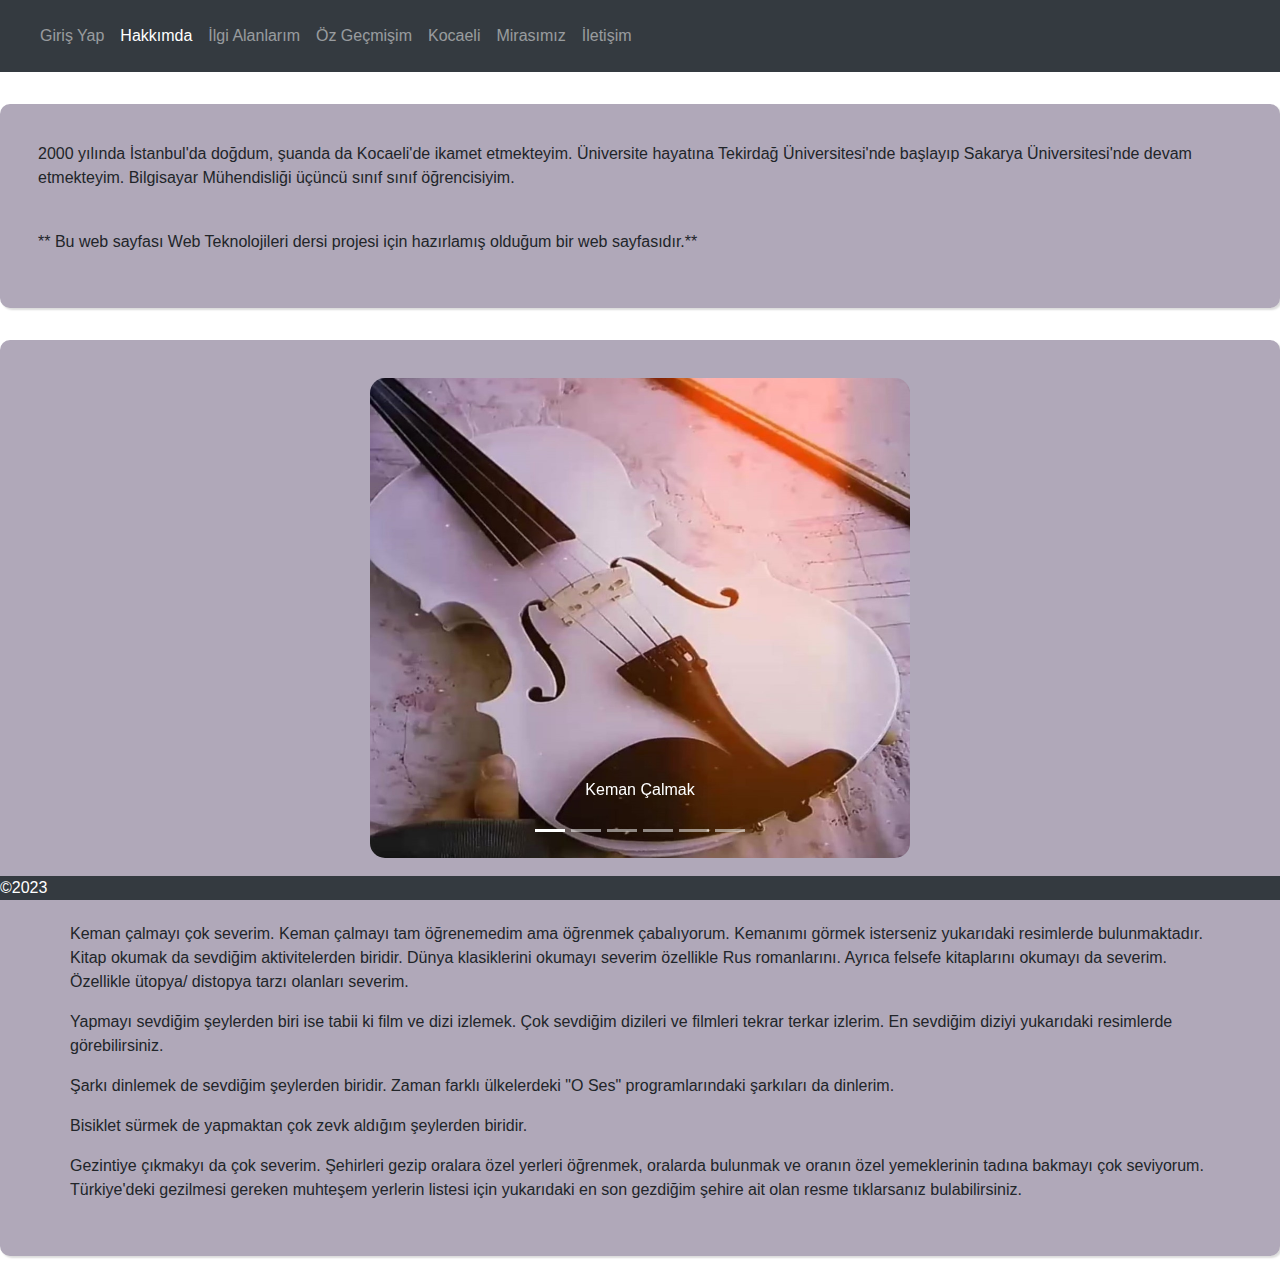
<file: www/index.html>
<!doctype html>
<html lang="tr-TR">
  <head>
    <meta charset="utf-8">
    <meta name="viewport" content="width=device-width, initial-scale=1, shrink-to-fit=no">
    
    <link rel="stylesheet" href="css/main.css">
    <link rel="stylesheet" href="css/kocaeli.css">
	
    <link rel="stylesheet" href="https://stackpath.bootstrapcdn.com/bootstrap/4.4.1/css/bootstrap.min.css" integrity="sha384-Vkoo8x4CGsO3+Hhxv8T/Q5PaXtkKtu6ug5TOeNV6gBiFeWPGFN9MuhOf23Q9Ifjh" crossorigin="anonymous">


    <title>Hakkımda</title>
  </head>
  <body>
  
    <div class="navbar navbar-dark bg-dark text-white navbar-expand-lg navbar-fixed-top" id="top">
        
		<nav class="navbar navbar-expand-lg">            
            <button class="navbar-toggler" type="button" data-toggle="collapse" data-target="#navbarNav" >
                  <span class="navbar-toggler-icon"></span>
            </button>
            <div class="collapse navbar-collapse" id="navbarNav">
              <ul class="navbar-nav">
				<li class="nav-item">
                    <a class="nav-link" href="login.html">Giriş Yap</a>
                </li>
                <li class="nav-item active">
                  <a class="nav-link" href="hakkimda.html">Hakkımda</a>
                </li>
				<li class="nav-item">
                    <a class="nav-link" href="ilgialanlarim.html">İlgi Alanlarım</a>
                </li>
                <li class="nav-item">
                  <a class="nav-link" href="cv.html">Öz Geçmişim</a>
                </li>
                <li class="nav-item">
                  <a class="nav-link" href="sehrim.html">Kocaeli</a>
                </li>
				<li class="nav-item">
                    <a class="nav-link" href="mirasimiz.html">Mirasımız</a>
                </li>
                <li class="nav-item">
                    <a class="nav-link" href="iletisim.html">İletişim</a>
                </li>
                
              </ul>
            </div>
            
        </nav>        
    </div>
        <div class="col-md-3"></div>
            <div class="col-lg-20 kocaelispor">
               
                <p>2000 yılında İstanbul'da doğdum, şuanda da Kocaeli'de ikamet etmekteyim. 
				Üniversite hayatına Tekirdağ Üniversitesi'nde başlayıp Sakarya Üniversitesi'nde devam etmekteyim. Bilgisayar Mühendisliği üçüncü sınıf sınıf öğrencisiyim.
                </p>
				<br>
                   <p>** Bu web sayfası Web Teknolojileri dersi projesi için hazırlamış olduğum bir web sayfasıdır.**
				</p>
            </div>
			
            <div class="col-md-4"></div>
       
    
	
	
<div class="col-md-0"></div>
			<div class="colspan-md-6 kocaelispor">
			<div class="container">
	    <div class="row">
		    <div class="col-md-3"></div>
			
			<div class="col-md-3"></div>
		</div>
		<div class="row">
            <div class="col-md-3"></div>
            <div class="col-md-6 hakkimdaslider">
                <div id="carouselExampleCaptions" class="carousel slide" data-ride="carousel">
                    <ol class="carousel-indicators">
                      <li data-target="#carouselExampleCaptions" data-slide-to="0" class="active"></li>
                      <li data-target="#carouselExampleCaptions" data-slide-to="1"></li>
                      <li data-target="#carouselExampleCaptions" data-slide-to="2"></li>
                      <li data-target="#carouselExampleCaptions" data-slide-to="3"></li>
					  <li data-target="#carouselExampleCaptions" data-slide-to="4"></li>
					  <li data-target="#carouselExampleCaptions" data-slide-to="5"></li>
                    </ol>
                     <div class="carousel-inner">
                      <div class="carousel-item active">
                        <img src="resimler/keman.jpg" class="d-block w-100" alt="..."></a>
                        <div class="carousel-caption d-none d-md-block">
                          <h5></h5>
                          <p>Keman Çalmak</p>
                        </div>
                      </div>
                      <div class="carousel-item">
                       <img src="resimler/library.jpg" class="d-block w-100" alt="..."></a>
                        <div class="carousel-caption d-none d-md-block">
                          <h5></h5>
                          <p>Kitap Okumak</p>
                        </div>
                      </div>
					  <div class="carousel-item">
                       <img src="resimler/friends.jpg" class="d-block w-100" alt="..."></a>
                        <div class="carousel-caption d-none d-md-block">
                          <h5></h5>
                          <p>Dizi/Film İzlemek</p>
                        </div>
                      </div>
                      <div class="carousel-item">
                        <img src="resimler/music.jpg" class="d-block w-100" alt="..."></a>
                        <div class="carousel-caption d-none d-md-block">
                          <h5></h5>
                          <p>Müzik Dinlemek</p>
                        </div>
                      </div>
					  <div class="carousel-item">
                       <img src="resimler/bisiklet.jpg" class="d-block w-100" alt="..."></a>
                        <div class="carousel-caption d-none d-md-block">
                          <h5></h5>
                          <p>Bisiklete Bimek</p>
                        </div>
                      </div>
                      <div class="carousel-item">
                        <a href="https://onedio.com/haber/turkiye-de-olmeden-once-ziyaret-etmeniz-gereken-20-gercekustu-mekan-412319"><img src="resimler/eskisehir.jpg" class="d-block w-100" alt="..."></a>
                        <div class="carousel-caption d-none d-md-block">
                          <h5></h5>
                          <p>Gezmek</p>
                        </div>
                      </div>
                    </div>
                   
                  </div>
            </div>
			<h8>Keman çalmayı çok severim. Keman çalmayı tam öğrenemedim ama öğrenmek çabalıyorum. Kemanımı görmek isterseniz yukarıdaki resimlerde bulunmaktadır.
			</h8>
			<p>Kitap okumak da sevdiğim aktivitelerden biridir. Dünya klasiklerini okumayı severim özellikle Rus romanlarını. Ayrıca felsefe kitaplarını okumayı da severim.
				Özellikle ütopya/ distopya tarzı olanları severim.
			</p>
			<p>Yapmayı sevdiğim şeylerden biri ise tabii ki film ve dizi izlemek. Çok sevdiğim dizileri ve filmleri tekrar terkar izlerim. 
			En sevdiğim diziyi yukarıdaki resimlerde görebilirsiniz.
			</p>
			<p>Şarkı dinlemek de sevdiğim şeylerden biridir. Zaman farklı ülkelerdeki "O Ses" programlarındaki şarkıları da dinlerim.
			</p>
			<p>Bisiklet sürmek de yapmaktan çok zevk aldığım şeylerden biridir.
			</p>
			<p>Gezintiye çıkmakyı da çok severim. Şehirleri gezip oralara özel yerleri öğrenmek, oralarda bulunmak ve oranın özel yemeklerinin tadına bakmayı çok seviyorum.
			Türkiye'deki gezilmesi gereken muhteşem yerlerin listesi için yukarıdaki en son gezdiğim şehire ait olan resme tıklarsanız bulabilirsiniz.
			</p>
			</div>
        </div>
	</div>
    <footer class="fixed-bottom bg-dark text-white mt-5">
        ©2023
    </footer>
    
	<script src="https://code.jquery.com/jquery-3.4.1.slim.min.js" integrity="sha384-J6qa4849blE2+poT4WnyKhv5vZF5SrPo0iEjwBvKU7imGFAV0wwj1yYfoRSJoZ+n" crossorigin="anonymous"></script>
    <script src="https://cdn.jsdelivr.net/npm/popper.js@1.16.0/dist/umd/popper.min.js" integrity="sha384-Q6E9RHvbIyZFJoft+2mJbHaEWldlvI9IOYy5n3zV9zzTtmI3UksdQRVvoxMfooAo" crossorigin="anonymous"></script>
    <script src="https://stackpath.bootstrapcdn.com/bootstrap/4.4.1/js/bootstrap.min.js" integrity="sha384-wfSDF2E50Y2D1uUdj0O3uMBJnjuUD4Ih7YwaYd1iqfktj0Uod8GCExl3Og8ifwB6" crossorigin="anonymous"></script>
 
    </body>
</html>
</file>
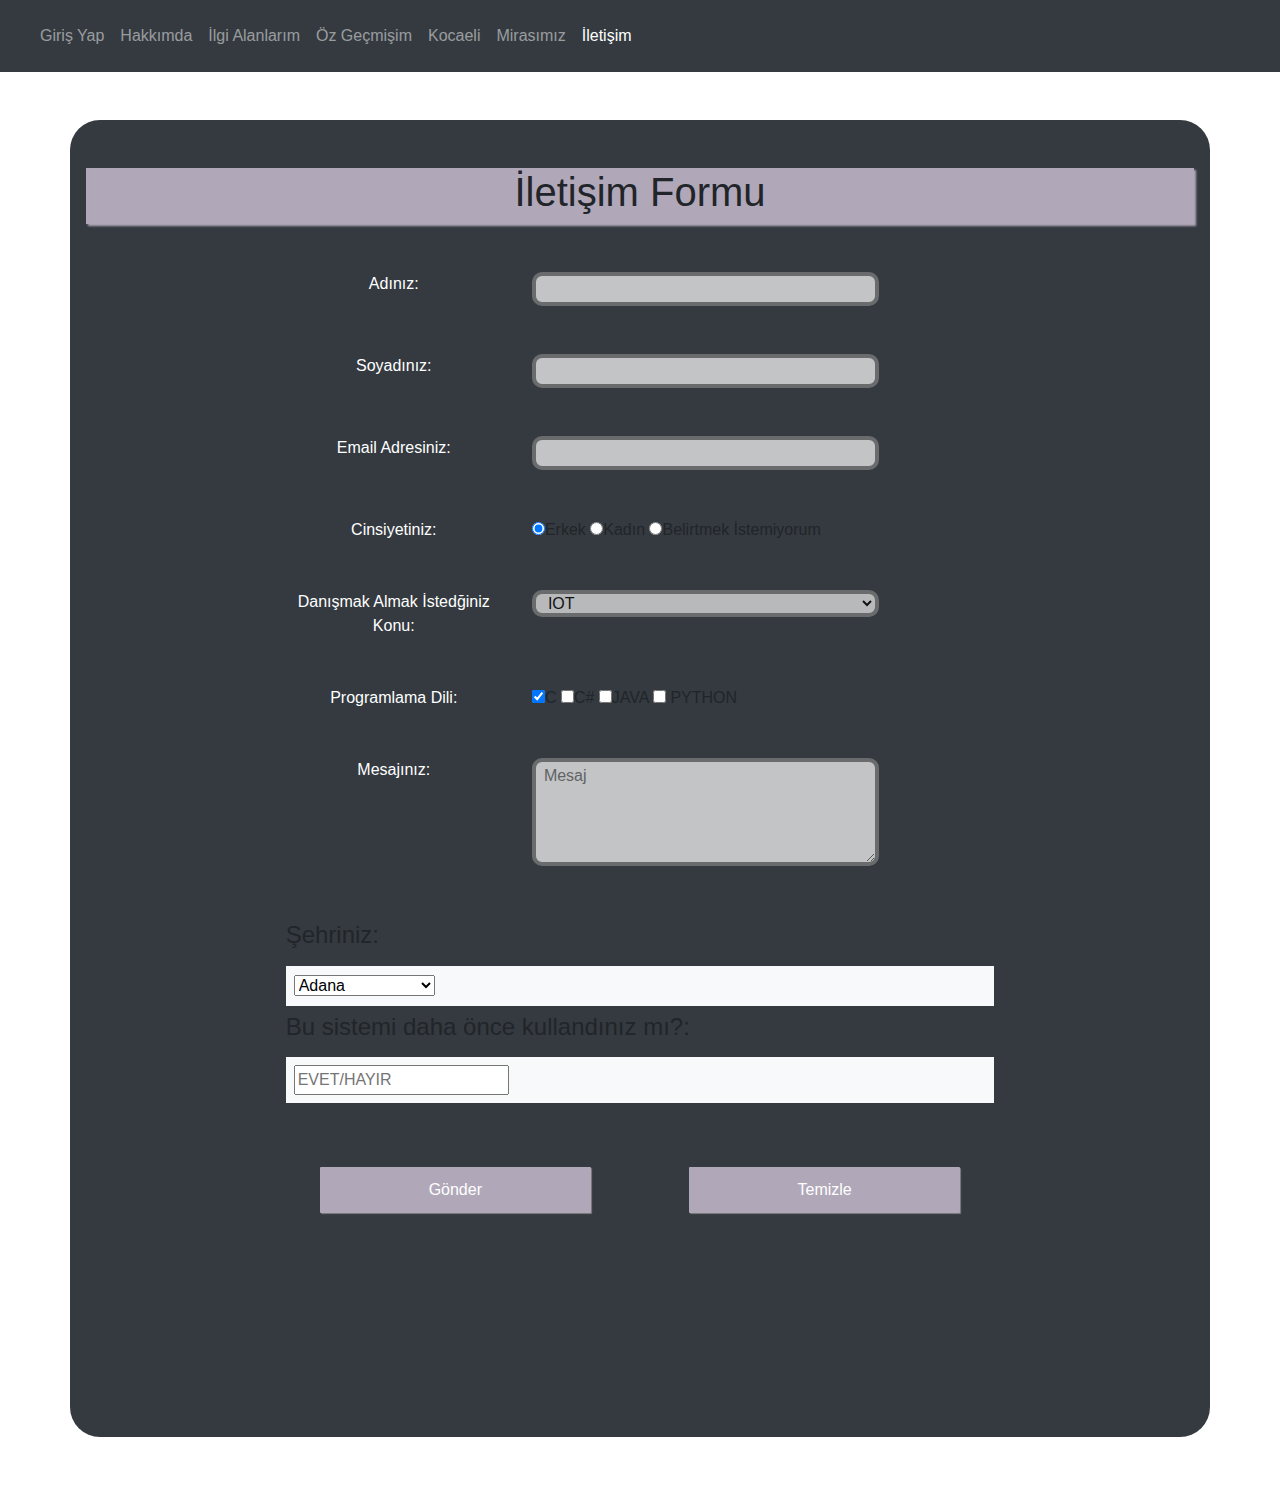
<file: www/iletisim.html>
<!doctype html>
<html lang="tr-TR">
  <head>
    <meta charset="utf-8">
    <meta name="viewport" content="width=device-width, initial-scale=1, shrink-to-fit=no">
    
    <link rel="stylesheet" href="css/main.css">
    <link rel="stylesheet" href="css/iletisim.css">
    
    <link rel="stylesheet" href="https://stackpath.bootstrapcdn.com/bootstrap/4.4.1/css/bootstrap.min.css" integrity="sha384-Vkoo8x4CGsO3+Hhxv8T/Q5PaXtkKtu6ug5TOeNV6gBiFeWPGFN9MuhOf23Q9Ifjh" crossorigin="anonymous">

    <title>İletişim</title>
  </head>
  <body>
    <div class="navbar navbar-dark bg-dark text-white navbar-expand-lg navbar-fixed-top" id="top">
        
		<nav class="navbar navbar-expand-lg">            
            <button class="navbar-toggler" type="button" data-toggle="collapse" data-target="#navbarNav" >
                  <span class="navbar-toggler-icon"></span>
            </button>
            <div class="collapse navbar-collapse" id="navbarNav">
              <ul class="navbar-nav">
				<li class="nav-item">
                    <a class="nav-link" href="login.html">Giriş Yap</a>
                </li>
                <li class="nav-item ">
                  <a class="nav-link" href="hakkimda.html">Hakkımda</a>
                </li>
				<li class="nav-item">
                    <a class="nav-link" href="ilgialanlarim.html">İlgi Alanlarım</a>
                </li>
                <li class="nav-item">
                  <a class="nav-link" href="cv.html">Öz Geçmişim</a>
                </li>
                <li class="nav-item">
                  <a class="nav-link" href="sehrim.html">Kocaeli</a>
                </li>
				<li class="nav-item">
                    <a class="nav-link" href="mirasimiz.html">Mirasımız</a>
                </li>
                <li class="nav-item active">
                    <a class="nav-link" href="iletisim.html">İletişim</a>
                </li>
                
              </ul>
            </div>
            
        </nav>        
    </div>
	<section class="mb-5 mt-5">
  <div class="container bg-info  p-3 bg-dark" style="border-radius: 30px;">
   
    <div class="container">
        <div class="row">
            <div class="col-md-12 baslik"><h1>İletişim Formu</h1></div>
        </div>
        <div class="row">
            <div class="col-md-2"></div>
            <div class="col-md-8">
                <form action="php/iletisim.php" method="POST" name="form" onsubmit="return iletisimKontrol()">
                    <div class="row inputsbosluk">
                        <div class="col-md-4 label2">Adınız:</div>
                        <div class="col-md-8"><input type="text" name="adiniz" id="adiniz" class="text" ></div>
                    </div>
                    <div class="row inputsbosluk">
                        <div class="col-md-4 label2">Soyadınız:</div>
                        <div class="col-md-8"><input type="text" name="soyadiniz" id="soyadiniz" class="text" ></div>
                    </div>
                    <div class="row inputsbosluk">
                        <div class="col-md-4 label2">Email Adresiniz:</div>
                        <div class="col-md-8"><input type="email" name="mailiniz" id="mailiniz" class="text" ></div>
                    </div>
                    <div class="row inputsbosluk">
                        <div class="col-md-4 label2">Cinsiyetiniz:</div>
                        <div class="col-md-8">
                            <input type="radio" name="cinsiyet" value="erk" checked >Erkek
                            <input type="radio" name="cinsiyet" value="kad">Kadın
							<input type="radio" name="cinsiyet" value="no">Belirtmek İstemiyorum
                        </div>
                    </div>
					  
                    <div class="row inputsbosluk">
                        <div class="col-md-4 label2">Danışmak Almak İstedğiniz Konu:</div>
                        <div class="col-md-8">
                            <select name="konu" class="text">
                                <option  value="iot" selected>IOT</option>
								<option value="yazilim">YAZILIM</option>
								<option value="siber">SİBER GÜVENLİK</option>
                                <option value="gomulu">GÖMÜLÜ SİSTEMLER</option>
                                
                            </select>
                        </div>
                    </div>
                    <div class="row inputsbosluk">
                        <div class="col-md-4 label2">Programlama Dili:</div>
                        <div class="col-md-8" id="dil">
                            <input type="checkbox" name="dil[]" value="Cpp" checked>C
                            <input type="checkbox" name="dil[]" value="Html" >C#
                            <input type="checkbox" name="dil[]" value="Css">JAVA
                            <input type="checkbox" name="dil[]" value="Javascript"> PYTHON
                        </div>
                    </div>
                    <div class="row inputsbosluk">
                        <div class="col-md-4 label2">Mesajınız:</div>
                        <div class="col-md-8"><textarea name="mesajiniz" id="mesajiniz" class="text" cols="60" rows="4" placeholder="Mesaj" ></textarea></div>
                    </div>
					    <div class="mb-3">
        <label for="last-name" class="col-form-label2"><h4>Şehriniz:</h4></label>
        <div class="container bg-light  p-2"><select name="Sehir" id="Sehir">
          
          <option value="1">Adana</option>
          <option value="2">Adıyaman</option>
          <option value="3">Afyonkarahisar</option>
          <option value="4">Ağrı</option>
          <option value="5">Amasya</option>
          <option value="6">Ankara</option>
          <option value="7">Antalya</option>
          <option value="8">Artvin</option>
          <option value="9">Aydın</option>
          <option value="10">Balıkesir</option>
          <option value="11">Bilecik</option>
          <option value="12">Bingöl</option>
          <option value="13">Bitlis</option>
          <option value="14">Bolu</option>
          <option value="15">Burdur</option>
          <option value="16">Bursa</option>
          <option value="17">Çanakkale</option>
          <option value="18">Çankırı</option>
          <option value="19">Çorum</option>
          <option value="20">Denizli</option>
          <option value="21">Diyarbakır</option>
          <option value="22">Edirne</option>
          <option value="23">Elazığ</option>
          <option value="24">Erzincan</option>
          <option value="25">Erzurum</option>
          <option value="26">Eskişehir</option>
          <option value="27">Gaziantep</option>
          <option value="28">Giresun</option>
          <option value="29">Gümüşhane</option>
          <option value="30">Hakkâri</option>
          <option value="31">Hatay</option>
          <option value="32">Isparta</option>
          <option value="33">Mersin</option>
          <option value="34">İstanbul</option>
          <option value="35">İzmir</option>
          <option value="36">Kars</option>
          <option value="37">Kastamonu</option>
          <option value="38">Kayseri</option>
          <option value="39">Kırklareli</option>
          <option value="40">Kırşehir</option>
          <option value="41">Kocaeli</option>
          <option value="42">Konya</option>
          <option value="43">Kütahya</option>
          <option value="44">Malatya</option>
          <option value="45">Manisa</option>
          <option value="46">Kahramanmaraş</option>
          <option value="47">Mardin</option>
          <option value="48">Muğla</option>
          <option value="49">Muş</option>
          <option value="50">Nevşehir</option>
          <option value="51">Niğde</option>
          <option value="52">Ordu</option>
          <option value="53">Rize</option>
          <option value="54">Sakarya</option>
          <option value="55">Samsun</option>
          <option value="56">Siirt</option>
          <option value="57">Sinop</option>
          <option value="58">Sivas</option>
          <option value="59">Tekirdağ</option>
          <option value="60">Tokat</option>
          <option value="61">Trabzon</option>
          <option value="62">Tunceli</option>
          <option value="63">Şanlıurfa</option>
          <option value="64">Uşak</option>
          <option value="65">Van</option>
          <option value="66">Yozgat</option>
          <option value="67">Zonguldak</option>
          <option value="68">Aksaray</option>
          <option value="69">Bayburt</option>
          <option value="70">Karaman</option>
          <option value="71">Kırıkkale</option>
          <option value="72">Batman</option>
          <option value="73">Şırnak</option>
          <option value="74">Bartın</option>
          <option value="75">Ardahan</option>
          <option value="76">Iğdır</option>
          <option value="77">Yalova</option>
          <option value="78">Karabük</option>
          <option value="79">Kilis</option>
          <option value="80">Osmaniye</option>
          <option value="81">Düzce</option>
      </select>
        </div>
		<div class="mb-3">
            <label for="phone" class="col-form-label"><h4>Bu sistemi daha önce kullandınız mı?:</h4></label> <br>
            <div class="container bg-light p-2">
              <input type="text" list="Durum" placeholder="EVET/HAYIR">
              <datalist id="Durum" name="Durum">
                <option name="1" >Evet</option>
                <option name="2" >Hayır</option>
            </datalist>
            </div>
          </div>
                    <div class="row inputsbosluk">
                        <div class="col-md-6 button"><button type="submit" name="gonder"id="gonder">Gönder</button></div>
                        <div class="col-md-6 button"><button type="reset">Temizle</button></div>
                    </div>
                    <div class="row inputsbosluk">
                        <div class="col-md-2"></div>
                        <div class="col-md-8 uyari" id="uyari">Gerekli Alanları Doldurunuz</div>
                        <div class="col-md-2"></div>
                    </div>
					</script>
                </form>
                <script src="js/iletisim.js"></script> 
            </div>
        </div>
    </div>   
	</section>
    
   	 <script src="https://code.jquery.com/jquery-3.4.1.slim.min.js" integrity="sha384-J6qa4849blE2+poT4WnyKhv5vZF5SrPo0iEjwBvKU7imGFAV0wwj1yYfoRSJoZ+n" crossorigin="anonymous"></script>
    <script src="https://cdn.jsdelivr.net/npm/popper.js@1.16.0/dist/umd/popper.min.js" integrity="sha384-Q6E9RHvbIyZFJoft+2mJbHaEWldlvI9IOYy5n3zV9zzTtmI3UksdQRVvoxMfooAo" crossorigin="anonymous"></script>
    <script src="https://stackpath.bootstrapcdn.com/bootstrap/4.4.1/js/bootstrap.min.js" integrity="sha384-wfSDF2E50Y2D1uUdj0O3uMBJnjuUD4Ih7YwaYd1iqfktj0Uod8GCExl3Og8ifwB6" crossorigin="anonymous"></script>
 
  </body>
  
</html>
</file>
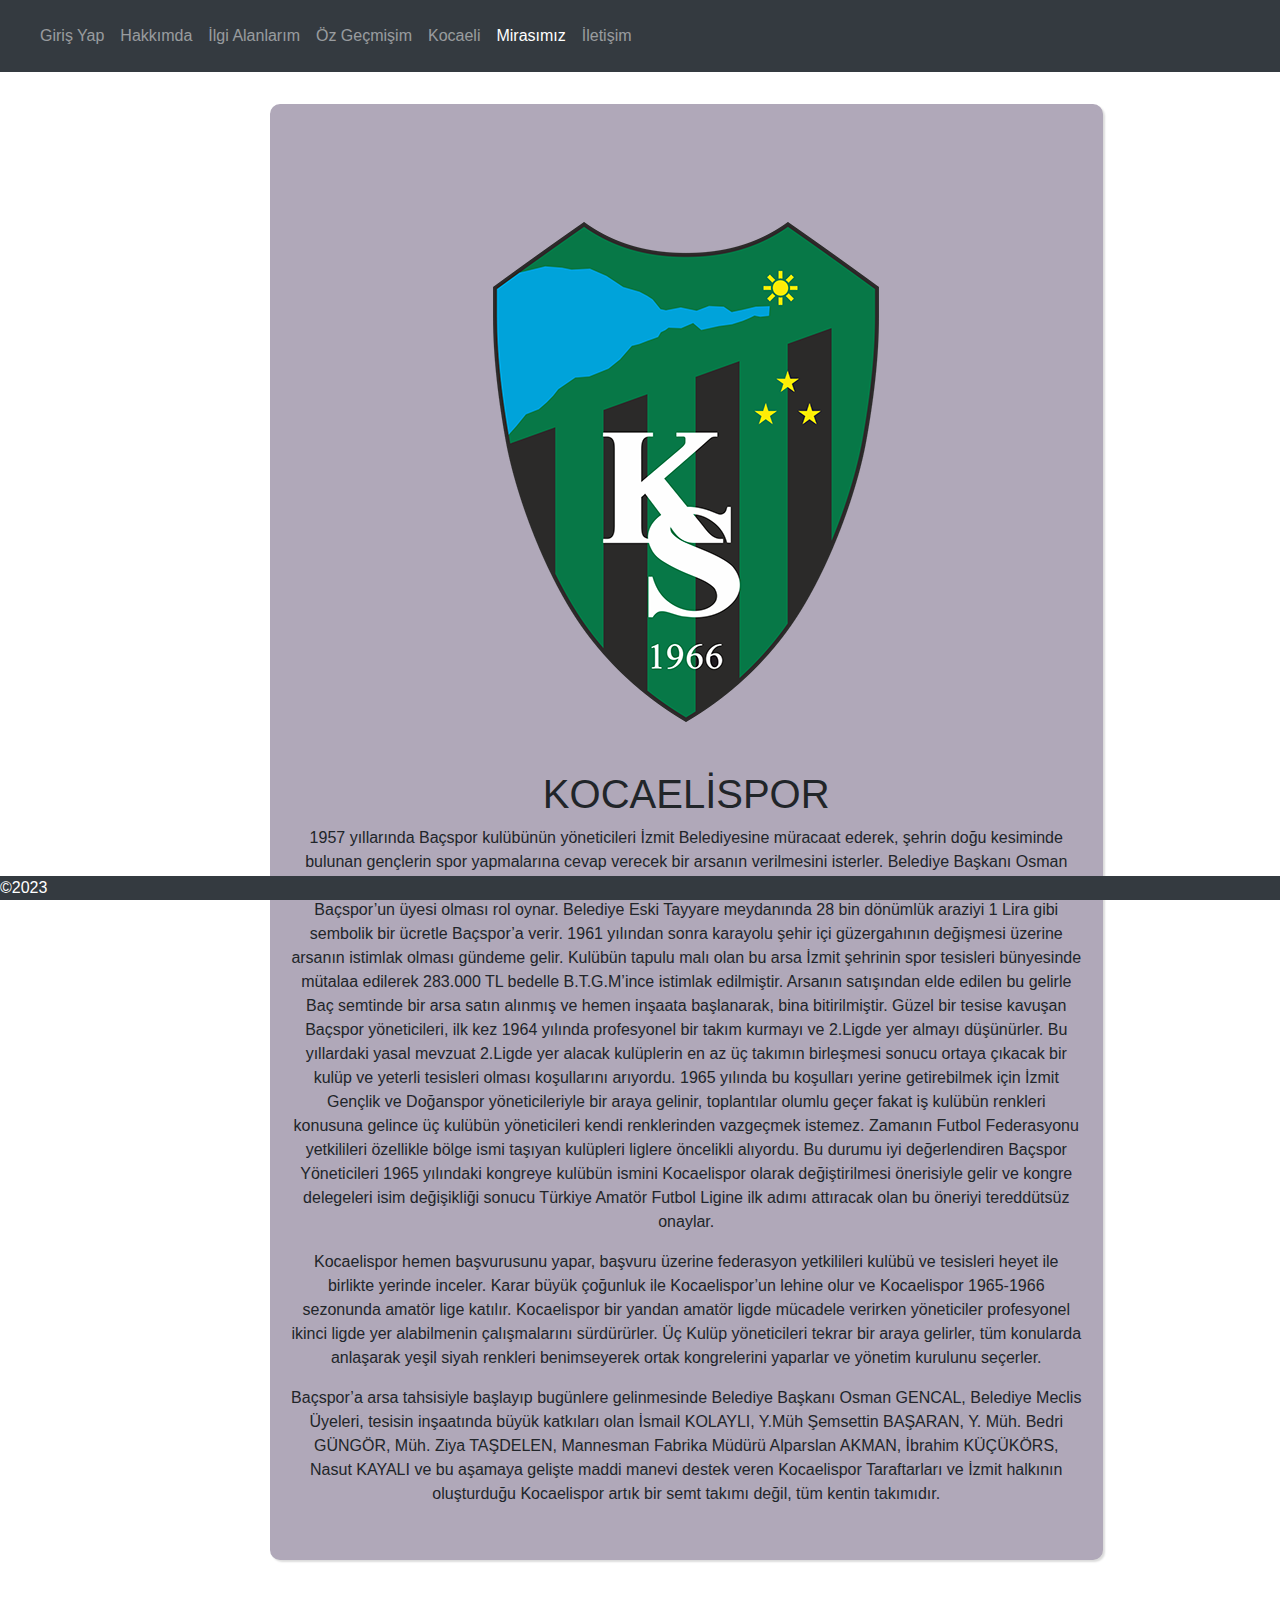
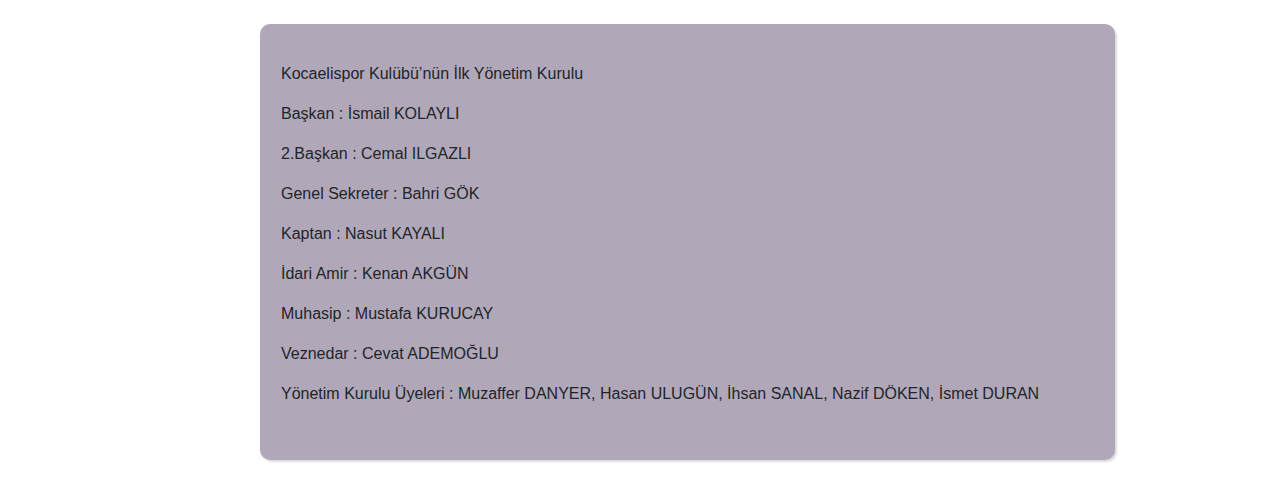
<file: www/mirasimiz.html>
<!doctype html>
<html lang="tr-TR">
  <head>
    <meta charset="utf-8">
    <meta name="viewport" content="width=device-width, initial-scale=1, shrink-to-fit=no">
    
    <link rel="stylesheet" href="css/main.css">
    <link rel="stylesheet" href="css/kocaeli.css">
    
	<link rel="stylesheet" href="https://stackpath.bootstrapcdn.com/bootstrap/4.4.1/css/bootstrap.min.css" integrity="sha384-Vkoo8x4CGsO3+Hhxv8T/Q5PaXtkKtu6ug5TOeNV6gBiFeWPGFN9MuhOf23Q9Ifjh" crossorigin="anonymous">

    <title>KocaeliSpor </title>
  </head>
  <body>
    <div class="navbar navbar-dark bg-dark text-white navbar-expand-lg navbar-fixed-top" id="top">
        
		<nav class="navbar navbar-expand-lg">            
            <button class="navbar-toggler" type="button" data-toggle="collapse" data-target="#navbarNav" >
                  <span class="navbar-toggler-icon"></span>
            </button>
            <div class="collapse navbar-collapse" id="navbarNav">
              <ul class="navbar-nav">
				<li class="nav-item">
                    <a class="nav-link" href="login.html">Giriş Yap</a>
                </li>
                <li class="nav-item">
                  <a class="nav-link" href="hakkimda.html">Hakkımda</a>
                </li>
				<li class="nav-item">
                    <a class="nav-link" href="ilgialanlarim.html">İlgi Alanlarım</a>
                </li>
                <li class="nav-item">
                  <a class="nav-link" href="cv.html">Öz Geçmişim</a>
                </li>
                <li class="nav-item">
                  <a class="nav-link" href="sehrim.html">Kocaeli</a>
                </li>
				<li class="nav-item active">
                    <a class="nav-link" href="mirasimiz.html">Mirasımız</a>
                </li>
                <li class="nav-item">
                    <a class="nav-link" href="iletisim.html">İletişim</a>
                </li>
                
              </ul>
            </div>
            
        </nav>        
    </div>
    <div class="container">
       
		
		
        <div class="container-fluid">
            <div class="row">
				<div class="col-md-2"></div>
					<div class="col-lg-9 kocaelispor">
		   <div class="Ortala">
		<div class="mt-5 resim"> <a href="https://kocaelispor.com.tr/"><img src="resimler/kocaelispor.jpg" alt=""></a></div>
						
			 <h1 class="mt-5">KOCAELİSPOR</h1>
							<div class="col-md-2"></div>
                <p>1957 yıllarında Baçspor kulübünün yöneticileri İzmit Belediyesine müracaat ederek, şehrin doğu kesiminde bulunan gençlerin spor yapmalarına cevap verecek bir arsanın verilmesini isterler. Belediye Başkanı Osman GENCAL konuya yakın ilgi gösterir. Bu ilginin temelinde GENCAL’ın eski bir sporcu olması aynı zamanda Baçspor’un üyesi olması rol oynar. Belediye Eski Tayyare meydanında 28 bin dönümlük araziyi 1 Lira gibi sembolik bir ücretle Baçspor’a verir. 1961 yılından sonra karayolu şehir içi güzergahının değişmesi üzerine arsanın istimlak olması gündeme gelir. Kulübün tapulu malı olan bu arsa İzmit şehrinin spor tesisleri bünyesinde mütalaa edilerek 283.000 TL bedelle B.T.G.M’ince istimlak edilmiştir. Arsanın satışından elde edilen bu gelirle Baç semtinde bir arsa satın alınmış ve hemen inşaata başlanarak, bina bitirilmiştir. Güzel bir tesise kavuşan Baçspor yöneticileri, ilk kez 1964 yılında profesyonel bir takım kurmayı ve 2.Ligde yer almayı düşünürler. Bu yıllardaki yasal mevzuat 2.Ligde yer alacak kulüplerin en az üç takımın birleşmesi sonucu ortaya çıkacak bir kulüp ve yeterli tesisleri olması koşullarını arıyordu. 1965 yılında bu koşulları yerine getirebilmek için İzmit Gençlik ve Doğanspor yöneticileriyle bir araya gelinir, toplantılar olumlu geçer fakat iş kulübün renkleri konusuna gelince üç kulübün yöneticileri kendi renklerinden vazgeçmek istemez. Zamanın Futbol Federasyonu yetkilileri özellikle bölge ismi taşıyan kulüpleri liglere öncelikli alıyordu. Bu durumu iyi değerlendiren Baçspor Yöneticileri 
				1965 yılındaki kongreye kulübün ismini Kocaelispor olarak değiştirilmesi önerisiyle gelir ve kongre delegeleri isim değişikliği sonucu Türkiye Amatör Futbol Ligine ilk adımı attıracak olan bu öneriyi tereddütsüz  onaylar.
                </p>
                <p>
				Kocaelispor hemen başvurusunu yapar, başvuru üzerine federasyon yetkilileri kulübü ve tesisleri heyet ile birlikte yerinde inceler. Karar büyük çoğunluk ile Kocaelispor’un lehine olur ve Kocaelispor 1965-1966 sezonunda amatör lige katılır. Kocaelispor bir yandan amatör ligde mücadele verirken yöneticiler profesyonel ikinci ligde yer alabilmenin çalışmalarını sürdürürler. Üç Kulüp yöneticileri tekrar bir araya gelirler, tüm konularda anlaşarak yeşil siyah renkleri benimseyerek 
				ortak kongrelerini yaparlar ve yönetim kurulunu seçerler.
				</p>
				<p>Baçspor’a arsa tahsisiyle başlayıp bugünlere gelinmesinde Belediye Başkanı Osman GENCAL, Belediye Meclis Üyeleri, tesisin inşaatında büyük katkıları olan İsmail KOLAYLI, Y.Müh Şemsettin BAŞARAN, Y. Müh. Bedri GÜNGÖR, Müh. Ziya TAŞDELEN, Mannesman Fabrika Müdürü Alparslan AKMAN, İbrahim KÜÇÜKÖRS, Nasut KAYALI ve bu aşamaya gelişte maddi manevi destek veren Kocaelispor Taraftarları ve İzmit halkının oluşturduğu 
				Kocaelispor artık bir semt takımı değil, tüm kentin takımıdır.</p>
				 </div>
             </div>
			
            <div class="col-md-4"></div>
        </div>
    </div>
		
		<div class="row">
            <div class="col-md-2"></div>
            <div class="col-md-9 kocaelispor">
                
                <p>Kocaelispor Kulübü’nün İlk Yönetim Kurulu</p>
                <p>Başkan : İsmail KOLAYLI</p>
				<p>2.Başkan : Cemal ILGAZLI</p>
				    <p>Genel Sekreter : Bahri GÖK</p>
				<p>Kaptan : Nasut KAYALI</p>
				<p>İdari Amir : Kenan AKGÜN</p>
                <p>Muhasip : Mustafa KURUCAY</p>
				<p>Veznedar : Cevat ADEMOĞLU</p>
				    <p>Yönetim Kurulu Üyeleri : Muzaffer DANYER, Hasan ULUGÜN, İhsan SANAL, Nazif DÖKEN, İsmet DURAN</p>
				
				
            </div>
            <div class="col-md-2"></div>
        </div>
        
    </div>
    
    <footer class="fixed-bottom bg-dark text-white mt-5">
        ©2023
    </footer>
    
	 <script src="https://code.jquery.com/jquery-3.4.1.slim.min.js" integrity="sha384-J6qa4849blE2+poT4WnyKhv5vZF5SrPo0iEjwBvKU7imGFAV0wwj1yYfoRSJoZ+n" crossorigin="anonymous"></script>
    <script src="https://cdn.jsdelivr.net/npm/popper.js@1.16.0/dist/umd/popper.min.js" integrity="sha384-Q6E9RHvbIyZFJoft+2mJbHaEWldlvI9IOYy5n3zV9zzTtmI3UksdQRVvoxMfooAo" crossorigin="anonymous"></script>
    <script src="https://stackpath.bootstrapcdn.com/bootstrap/4.4.1/js/bootstrap.min.js" integrity="sha384-wfSDF2E50Y2D1uUdj0O3uMBJnjuUD4Ih7YwaYd1iqfktj0Uod8GCExl3Og8ifwB6" crossorigin="anonymous"></script>
 
  </body>
</html>
</file>
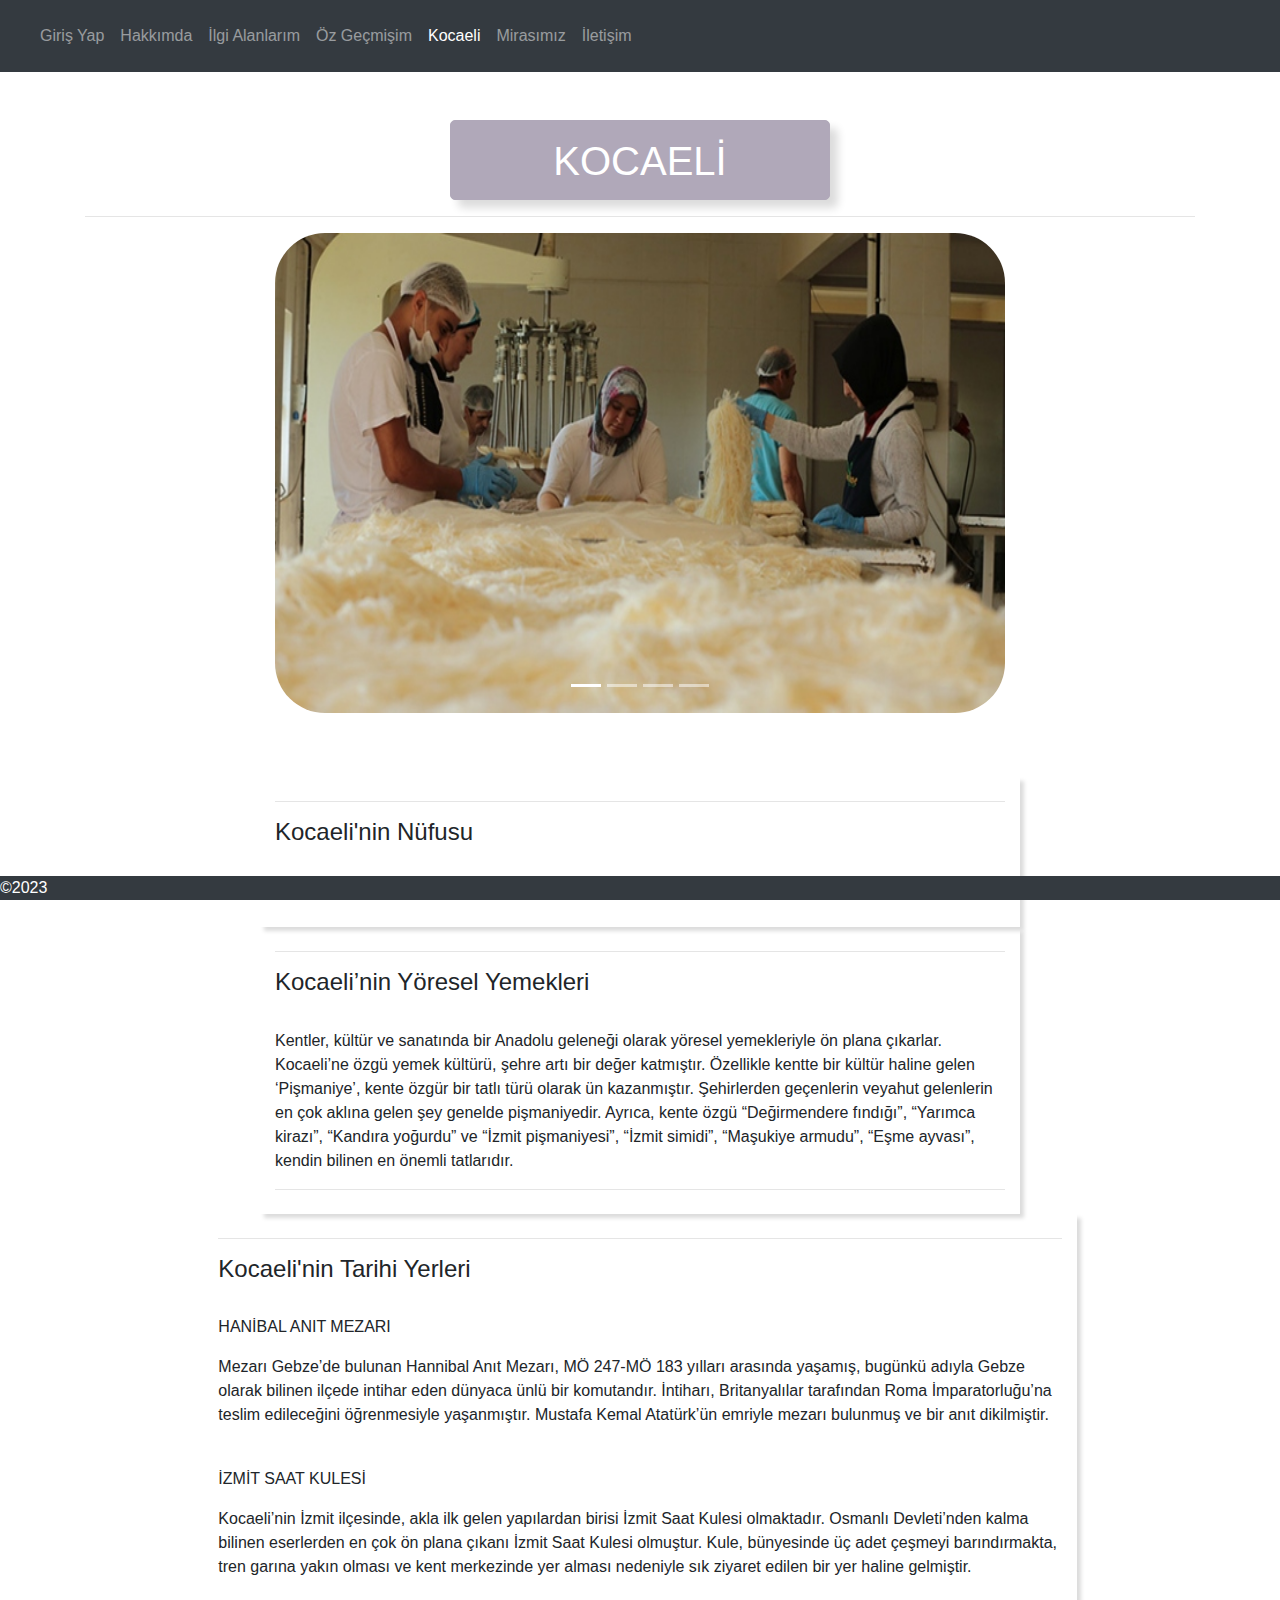
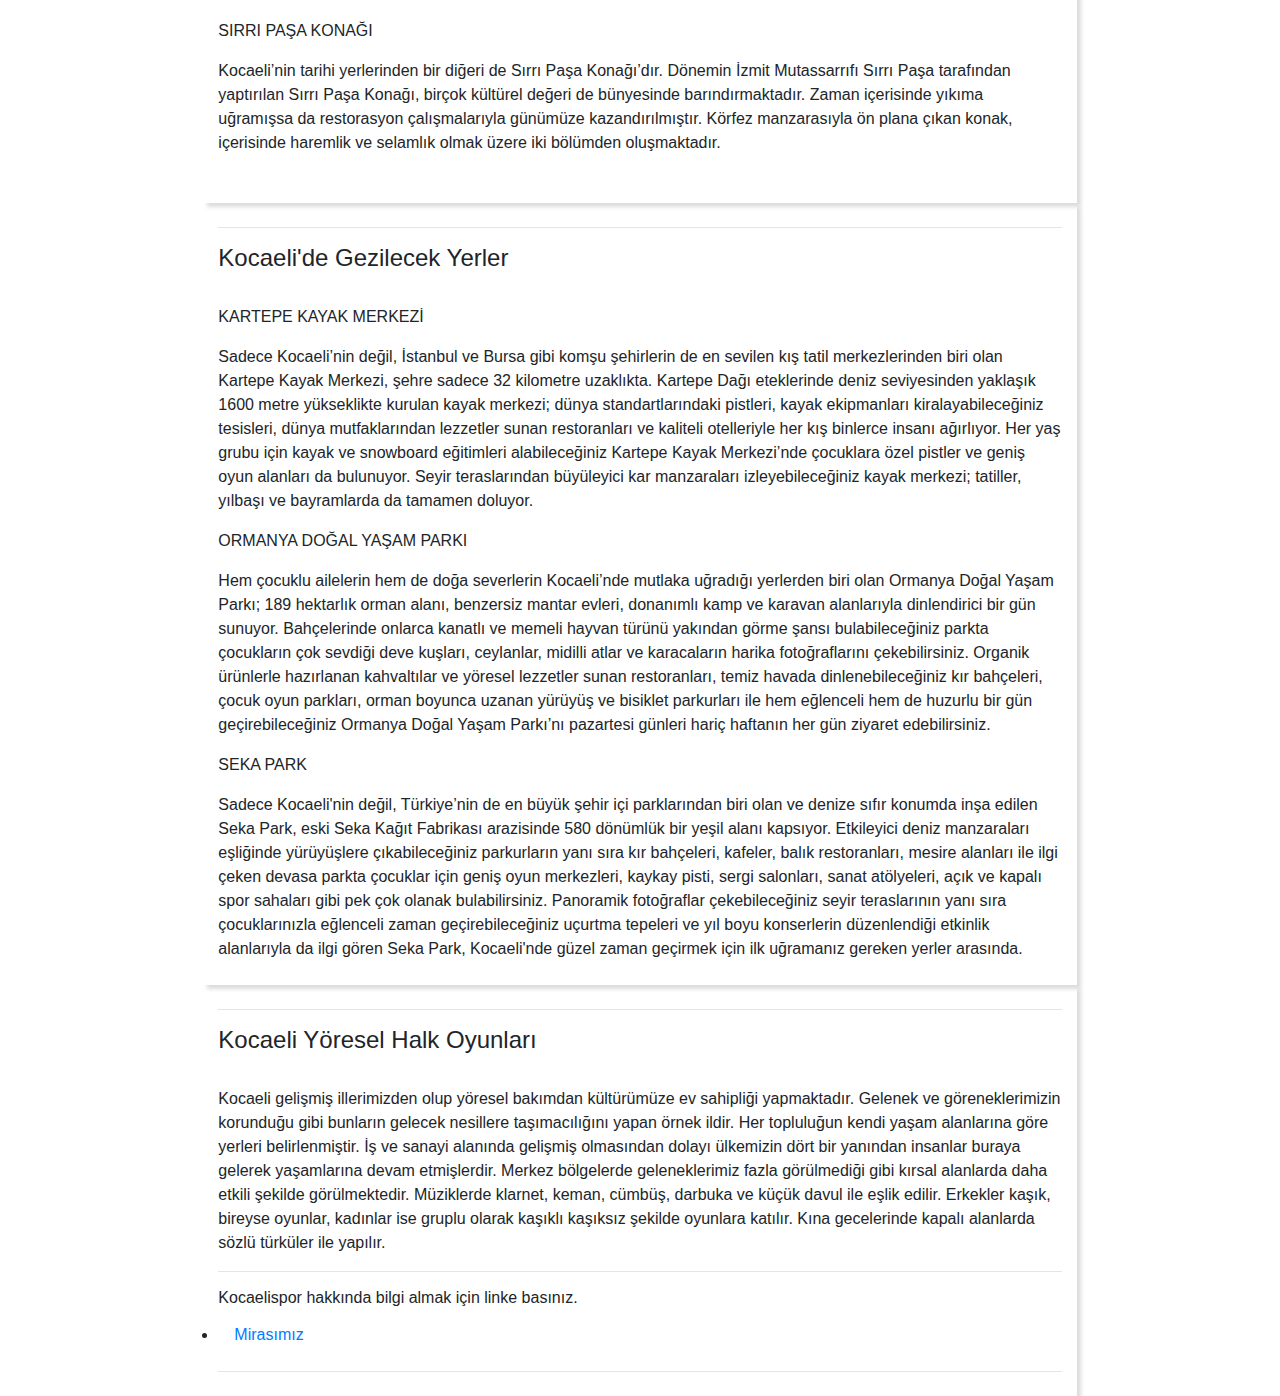
<file: www/sehrim.html>
<!doctype html>
<html lang="tr-TR">
  <head>
    <meta charset="utf-8">
    <meta name="viewport" content="width=device-width, initial-scale=1, shrink-to-fit=no">
    
    <link rel="stylesheet" href="css/main.css">
    <link rel="stylesheet" href="css/kocaeli.css">
    
    <link rel="stylesheet" href="https://stackpath.bootstrapcdn.com/bootstrap/4.4.1/css/bootstrap.min.css" integrity="sha384-Vkoo8x4CGsO3+Hhxv8T/Q5PaXtkKtu6ug5TOeNV6gBiFeWPGFN9MuhOf23Q9Ifjh" crossorigin="anonymous">

    <title>Kocaeli</title>
  </head>
  <body>
<div class="navbar navbar-dark bg-dark text-white navbar-expand-lg navbar-fixed-top" id="top">
        
		<nav class="navbar navbar-expand-lg">            
            <button class="navbar-toggler" type="button" data-toggle="collapse" data-target="#navbarNav" >
               <span class="navbar-toggler-icon"></span>
            </button>
            <div class="collapse navbar-collapse" id="navbarNav">
              <ul class="navbar-nav">
				<li class="nav-item">
                    <a class="nav-link" href="login.html">Giriş Yap</a>
                </li>
                <li class="nav-item">
                  <a class="nav-link" href="hakkimda.html">Hakkımda</a>
                </li>
				<li class="nav-item">
                    <a class="nav-link" href="ilgialanlarim.html">İlgi Alanlarım</a>
                </li>
                <li class="nav-item">
                  <a class="nav-link" href="cv.html">Öz Geçmişim</a>
                </li>
                <li class="nav-item active">
                  <a class="nav-link" href="sehrim.html">Kocaeli</a>
                </li>
				<li class="nav-item">
                    <a class="nav-link" href="mirasimiz.html">Mirasımız</a>
                </li>
                <li class="nav-item">
                    <a class="nav-link" href="iletisim.html">İletişim</a>
                </li>
                
              </ul>
            </div>
            
        </nav>        
    </div>
    <div class="container">
		
        <div class="row">
            <div class="col-md-4"></div>
            <div class="col-md-4 Kocaelibaslik">KOCAELİ</div>
            <div class="col-md-4"></div>
        </div>
         
        
        <div class="row">
            <div class="col-md-2"></div>
            
            <div class="col-md-2"></div>
        </div>
        <hr>
        <div class="row">
            <div class="col-md-2"></div>
            
            <div class="col-md-2"></div>
        </div>
        <div class="row">
            <div class="col-md-2"></div>
            <div class="col-md-8 Kocaelislider">
                <div id="carouselExampleCaptions" class="carousel slide" data-ride="carousel">
                    <ol class="carousel-indicators">
                      <li data-target="#carouselExampleCaptions" data-slide-to="0" class="active"></li>
                      <li data-target="#carouselExampleCaptions" data-slide-to="1"></li>
                      <li data-target="#carouselExampleCaptions" data-slide-to="2"></li>
                      <li data-target="#carouselExampleCaptions" data-slide-to="3"></li>
                    </ol>
                    <div class="carousel-inner">
                      <div class="carousel-item active">
                        <a href="https://koto.org.tr/kocaeli-de-kultur-ve-sanat-cd-5c53470915e78"><img src="resimler/pismaniye.jpg" class="d-block w-100" alt="..."></a>
                        <div class="carousel-caption d-none d-md-block">
                          <h5></h5>
                        </div>
                      </div>
                      <div class="carousel-item">
                        <a href="https://koto.org.tr/kocaeli-nin-tarihi-yerleri-cd-5c5347091646e"><img src="resimler/saatkulesi.jpg" class="d-block w-100" alt="..."></a>
                        <div class="carousel-caption d-none d-md-block">
                          <h5></h5>
                        </div>
                      </div>
                      <div class="carousel-item">
                        <a href="https://www.enuygun.com/bilgi/kocaeli-de-gezilecek-yerler-1/"><img src="resimler/kartepe.jpg" class="d-block w-100" alt="..."></a>
                        <div class="carousel-caption d-none d-md-block">
                          <h5></h5>
                        </div>
                      </div>
                      <div class="carousel-item">
                        <a href="https://www.denkbilgi.com/kocaeli-yoresel-halk-oyunlari-nelerdir-kisaca.html"><img src="resimler/halkoyunu.jpg" class="d-block w-100" alt="..."></a>
                        <div class="carousel-caption d-none d-md-block">
                          <h5></h5>
                        </div>
                      </div>
                    </div>
                    
                  </div>
            </div>
            <div class="col-md-2"></div>
        </div>
        <div class="row">
			
			 <div class="col-md-8  Kocaeliyazilar">
                <hr>
				<h4>Kocaeli'nin Nüfusu</h4><br>
                <p>
				1,906 milyon (2019)
                </p>
            </div>
			</div>
			
            <div class="col-md-2"></div>
			 <div class="row">
            <div class="col-md-2"></div>
            <div class="col-md-8  Kocaeliyazilar">
                <hr>
                <h4>Kocaeli’nin Yöresel Yemekleri</h4><br>
                
                <p>Kentler, kültür ve sanatında bir Anadolu geleneği olarak yöresel
				yemekleriyle ön plana çıkarlar. Kocaeli’ne özgü yemek kültürü, şehre artı bir 
				değer katmıştır. Özellikle kentte bir kültür haline gelen ‘Pişmaniye’, 
				kente özgür bir tatlı türü olarak ün kazanmıştır. Şehirlerden geçenlerin veyahut 
				gelenlerin en çok aklına gelen şey genelde pişmaniyedir.
				Ayrıca, kente özgü “Değirmendere fındığı”, “Yarımca kirazı”, “Kandıra yoğurdu” ve “İzmit pişmaniyesi”, “İzmit simidi”, “Maşukiye armudu”, “Eşme ayvası”,  kendin bilinen en önemli tatlarıdır. 
               </p>
                <hr>
            </div>
            <div class="col-md-2"></div>
        </div>
         
			</div>
            <div class="col-md-2"></div>
          </div>
         <div class="row">
            <div class="col-md-2"></div>
            <div class="col-md-8  Kocaeliyazilar">
                <hr>
                <h4>Kocaeli'nin Tarihi Yerleri</h4><br>
				<p>HANİBAL ANIT MEZARI</p>
                <p>
                Mezarı Gebze’de bulunan Hannibal Anıt Mezarı, MÖ 247-MÖ 183 yılları arasında yaşamış, bugünkü adıyla Gebze olarak bilinen ilçede intihar eden dünyaca ünlü bir komutandır. İntiharı, Britanyalılar tarafından Roma İmparatorluğu’na teslim edileceğini öğrenmesiyle yaşanmıştır. Mustafa Kemal Atatürk’ün emriyle mezarı bulunmuş ve bir anıt dikilmiştir.
                </p>
				<br>
                <p>
                İZMİT SAAT KULESİ</p>
				 <p>Kocaeli’nin İzmit ilçesinde, akla ilk gelen yapılardan birisi İzmit Saat Kulesi olmaktadır. Osmanlı Devleti’nden kalma bilinen eserlerden en çok ön plana çıkanı İzmit Saat Kulesi olmuştur. 

					Kule, bünyesinde üç adet çeşmeyi barındırmakta, tren garına yakın olması ve kent merkezinde yer alması nedeniyle sık ziyaret edilen bir yer haline gelmiştir. </p>
                <br>
            <p>
                SIRRI PAŞA KONAĞI</p>
				 <p>
				 Kocaeli’nin tarihi yerlerinden bir diğeri de Sırrı Paşa Konağı’dır. Dönemin İzmit Mutassarrıfı Sırrı Paşa tarafından yaptırılan Sırrı Paşa Konağı, birçok kültürel değeri de bünyesinde barındırmaktadır. Zaman içerisinde yıkıma uğramışsa da restorasyon çalışmalarıyla günümüze kazandırılmıştır.
				 Körfez manzarasıyla ön plana çıkan konak, içerisinde haremlik ve selamlık olmak üzere iki bölümden oluşmaktadır.
				 
				 </p>
					<br>
                
			</div>
            <div class="col-md-2"></div>
        </div>
        <div class="row">
            <div class="col-md-2"></div>
            <div class="col-md-8  Kocaeliyazilar">
                <hr>
                <h4>Kocaeli'de Gezilecek Yerler</h4><br>
                <p>KARTEPE KAYAK MERKEZİ</p>
				 <p>
				 Sadece Kocaeli’nin değil, İstanbul ve Bursa gibi komşu şehirlerin de en sevilen kış tatil merkezlerinden biri olan Kartepe Kayak Merkezi, şehre sadece 32 kilometre uzaklıkta. Kartepe Dağı eteklerinde deniz seviyesinden yaklaşık 1600 metre yükseklikte kurulan kayak merkezi; dünya standartlarındaki pistleri, kayak ekipmanları kiralayabileceğiniz tesisleri, dünya mutfaklarından lezzetler sunan restoranları ve kaliteli otelleriyle her kış binlerce insanı ağırlıyor.

				Her yaş grubu için kayak ve snowboard eğitimleri alabileceğiniz Kartepe Kayak Merkezi’nde çocuklara özel pistler ve geniş oyun alanları da bulunuyor. Seyir teraslarından büyüleyici kar manzaraları izleyebileceğiniz kayak merkezi; tatiller, yılbaşı ve bayramlarda da tamamen doluyor.
				 </p>
                <p>ORMANYA DOĞAL YAŞAM PARKI</p>
				 <p>
				 Hem çocuklu ailelerin hem de doğa severlerin Kocaeli’nde mutlaka uğradığı yerlerden biri olan Ormanya Doğal Yaşam Parkı; 189 hektarlık orman alanı, benzersiz mantar evleri, donanımlı kamp ve karavan alanlarıyla dinlendirici bir gün sunuyor. Bahçelerinde onlarca kanatlı ve memeli hayvan türünü yakından görme şansı bulabileceğiniz parkta çocukların çok sevdiği deve kuşları, ceylanlar, midilli atlar ve karacaların harika fotoğraflarını çekebilirsiniz.

Organik ürünlerle hazırlanan kahvaltılar ve yöresel lezzetler sunan restoranları, temiz havada dinlenebileceğiniz kır bahçeleri, çocuk oyun parkları, orman boyunca uzanan yürüyüş ve bisiklet parkurları ile hem eğlenceli hem de huzurlu bir gün geçirebileceğiniz Ormanya Doğal Yaşam Parkı’nı pazartesi günleri hariç haftanın her gün ziyaret edebilirsiniz.
				 </p>
                <p>SEKA PARK</p>
				 <p>
				 Sadece Kocaeli'nin değil, Türkiye’nin de en büyük şehir içi parklarından biri olan ve denize sıfır konumda inşa edilen Seka Park, eski Seka Kağıt Fabrikası arazisinde 580 dönümlük bir yeşil alanı kapsıyor. Etkileyici deniz manzaraları eşliğinde yürüyüşlere çıkabileceğiniz parkurların yanı sıra kır bahçeleri, kafeler, balık restoranları, mesire alanları ile ilgi çeken devasa parkta çocuklar için geniş oyun merkezleri, kaykay pisti, sergi salonları, sanat atölyeleri, açık ve kapalı spor sahaları gibi pek çok olanak bulabilirsiniz.

Panoramik fotoğraflar çekebileceğiniz seyir teraslarının yanı sıra çocuklarınızla eğlenceli zaman geçirebileceğiniz uçurtma tepeleri ve yıl boyu konserlerin düzenlendiği etkinlik alanlarıyla da ilgi gören Seka Park, Kocaeli'nde güzel zaman geçirmek için ilk uğramanız gereken yerler arasında.
				 </p>
                
            </div>
            <div class="col-md-2"></div>
        </div>
        <div class="row">
            <div class="col-md-2"></div>
            <div class="col-md-8  Kocaeliyazilar">
                <hr>
                <h4>Kocaeli Yöresel Halk Oyunları</h4><br>
                
                <p>Kocaeli gelişmiş illerimizden olup yöresel bakımdan kültürümüze ev sahipliği yapmaktadır. Gelenek ve göreneklerimizin korunduğu gibi bunların gelecek nesillere taşımacılığını yapan örnek ildir. Her topluluğun kendi yaşam alanlarına göre yerleri belirlenmiştir. İş ve sanayi alanında gelişmiş olmasından dolayı ülkemizin dört bir yanından insanlar buraya gelerek yaşamlarına devam etmişlerdir. Merkez bölgelerde geleneklerimiz fazla görülmediği gibi kırsal alanlarda daha etkili şekilde görülmektedir.

Müziklerde klarnet, keman, cümbüş, darbuka ve küçük davul ile eşlik edilir. Erkekler kaşık, bireyse oyunlar, kadınlar ise gruplu olarak kaşıklı kaşıksız şekilde oyunlara katılır. Kına gecelerinde kapalı alanlarda sözlü türküler ile yapılır.
                </p>
                <hr>
				<h6>Kocaelispor hakkında bilgi almak için linke basınız.</h6>
				<li class="nav-item">
                    <a class="nav-link" href="mirasimiz.html">Mirasımız</a>
                </li>
				<hr>
            </div>
            <div class="col-md-2"></div>
        </div>
    </div>
    
    <footer class="fixed-bottom bg-dark text-white mt-5">
        ©2023
    </footer>
    
	 <script src="https://code.jquery.com/jquery-3.4.1.slim.min.js" integrity="sha384-J6qa4849blE2+poT4WnyKhv5vZF5SrPo0iEjwBvKU7imGFAV0wwj1yYfoRSJoZ+n" crossorigin="anonymous"></script>
    <script src="https://cdn.jsdelivr.net/npm/popper.js@1.16.0/dist/umd/popper.min.js" integrity="sha384-Q6E9RHvbIyZFJoft+2mJbHaEWldlvI9IOYy5n3zV9zzTtmI3UksdQRVvoxMfooAo" crossorigin="anonymous"></script>
    <script src="https://stackpath.bootstrapcdn.com/bootstrap/4.4.1/js/bootstrap.min.js" integrity="sha384-wfSDF2E50Y2D1uUdj0O3uMBJnjuUD4Ih7YwaYd1iqfktj0Uod8GCExl3Og8ifwB6" crossorigin="anonymous"></script>
 
    </body>
</html>
</file>
<file: www/css/main.css>
.kocaelispor{ border: 6px solid rgb(176, 168, 185); margin: 2rem 0; text-align: left; padding: 2em; border-radius: 10px; box-shadow: 2px 2px 2px gainsboro; background-color:#B0A8B9;
}
.header{background-color: rgb(176, 168, 185);
}
.header a{ color: white; opacity: 0.9; font-size: 18px;
}
.header a:hover{ text-shadow: 1px  white; opacity: 1; transition: all 0.1s linear; color: white;
}
.hakkimdaslider{text-align: center; padding-bottom:4rem;
}
.hakkimdaslider img{ width: 90%; height: 30rem; border-radius: 15px;
}
.hakkimdaslider img:hover{opacity: 1;
}
.Ortala{text-align: center;
}
.resim{ position: center; padding-top: 2rem;
}
.resim img{ position:center;
}
.mail{ border: 1px solid rgb(1, 1, 1); margin: 0rem 0; text-align: center; box-shadow: 2px 2px 2px gainsboro;
}
</file>
<file: www/css/kocaeli.css>
.Kocaelibaslik{margin-top:3rem; text-align: center; height: 5rem; line-height: 5rem; font-size: 2.5em; color: white; border: 1px solid rgb(176, 168, 185); border-radius: 5px; background-color: rgb(176, 168, 185); box-shadow: 8px 8px 8px gainsboro;
}
.Kocaelibaslik a{
    text-decoration: none;
    color: white;
}
.Kocaelibaslik a:hover{ text-decoration: none; color: white;
}
.Kocaelibaslik:hover{opacity: 1;
}
.Kocaelibasliklar{ text-align: left; height: 2rem; line-height: 1rem; font-size: 2.5em; border: 1px solid rgb(176, 168, 185); border-radius: 2px; background-color: rgb(176, 168, 185); color: white; box-shadow: 8px 8px 8px gainsboro;
}
.Kocaeliyazilar{margin: auto; width: 50%; border: 3px 3px 3px 3px 	rgb(220,220,220); padding: 8px; box-shadow: 4px 4px 4px 	rgb(220,220,220);
}
.kocaelispor{ border: 6px solid rgb(176, 168, 185); margin: 2rem 0; text-align: left; padding: 2em; border-radius: 10px; box-shadow: 2px 2px 2px gainsboro; background-color:#B0A8B9;
}
.Kocaelislider{text-align: center; padding-bottom:4rem;
}
.Kocaelislider img{ width: 60%; height: 30rem; border-radius: 50px;
}
.Kocaelislider img:hover{
    opacity: 1;
}
.icerik{text-align: justify;
}
</file>
<file: www/css/iletisim.css>
.baslik{ text-align: center; margin-top: 2rem; font-size: 1.5em; background-color: rgb(176, 168, 185); box-shadow: 2px 2px 2px rgb(176, 168, 185); 
}
.inputsbosluk{ margin: 3rem 0;
}
.label2{text-align: center; color:white;
}
.text{width: 75%; border: 4px solid gray; border-radius: 10px; padding-left: 0.5em; opacity: 0.7;
}
.text:hover{ opacity: 1; box-shadow: 1px 1px 1px gray; transition: all 0.1s linear;
}
form button{ width: 80%; border: 10px solid rgb(176, 168, 185);  border-radius: 1px; background-color: rgb(176, 168, 185);  color: white; box-shadow: 1px 1px 1px gray;
}
form button:hover{opacity: 1;  box-shadow: 2px 2px 2px rgb(176, 168, 185); transition: all 0.1s linear;
}
.button{text-align: center; margin: 1rem 0;
}
.hata{ height: 5rem; border: 1px solid rgb(233,150,122); border-radius: 30px; margin-top: 1rem; visibility: hidden;  line-height: 5rem; text-align: center;  color: rgb(7, 134, 207);

}

.uyari{ color:white; height: 5rem; border: 4px solid rgb(139, 0, 0); border-radius: 40px; margin-top: 1rem; visibility: hidden;  line-height: 6rem; text-align: center;

}


@media screen and (max-width: 760px){
    .label2{
        text-align: left;
    }
    .button{
        text-align: center;
        margin: 0.5rem 0;
    }
}
</file>
